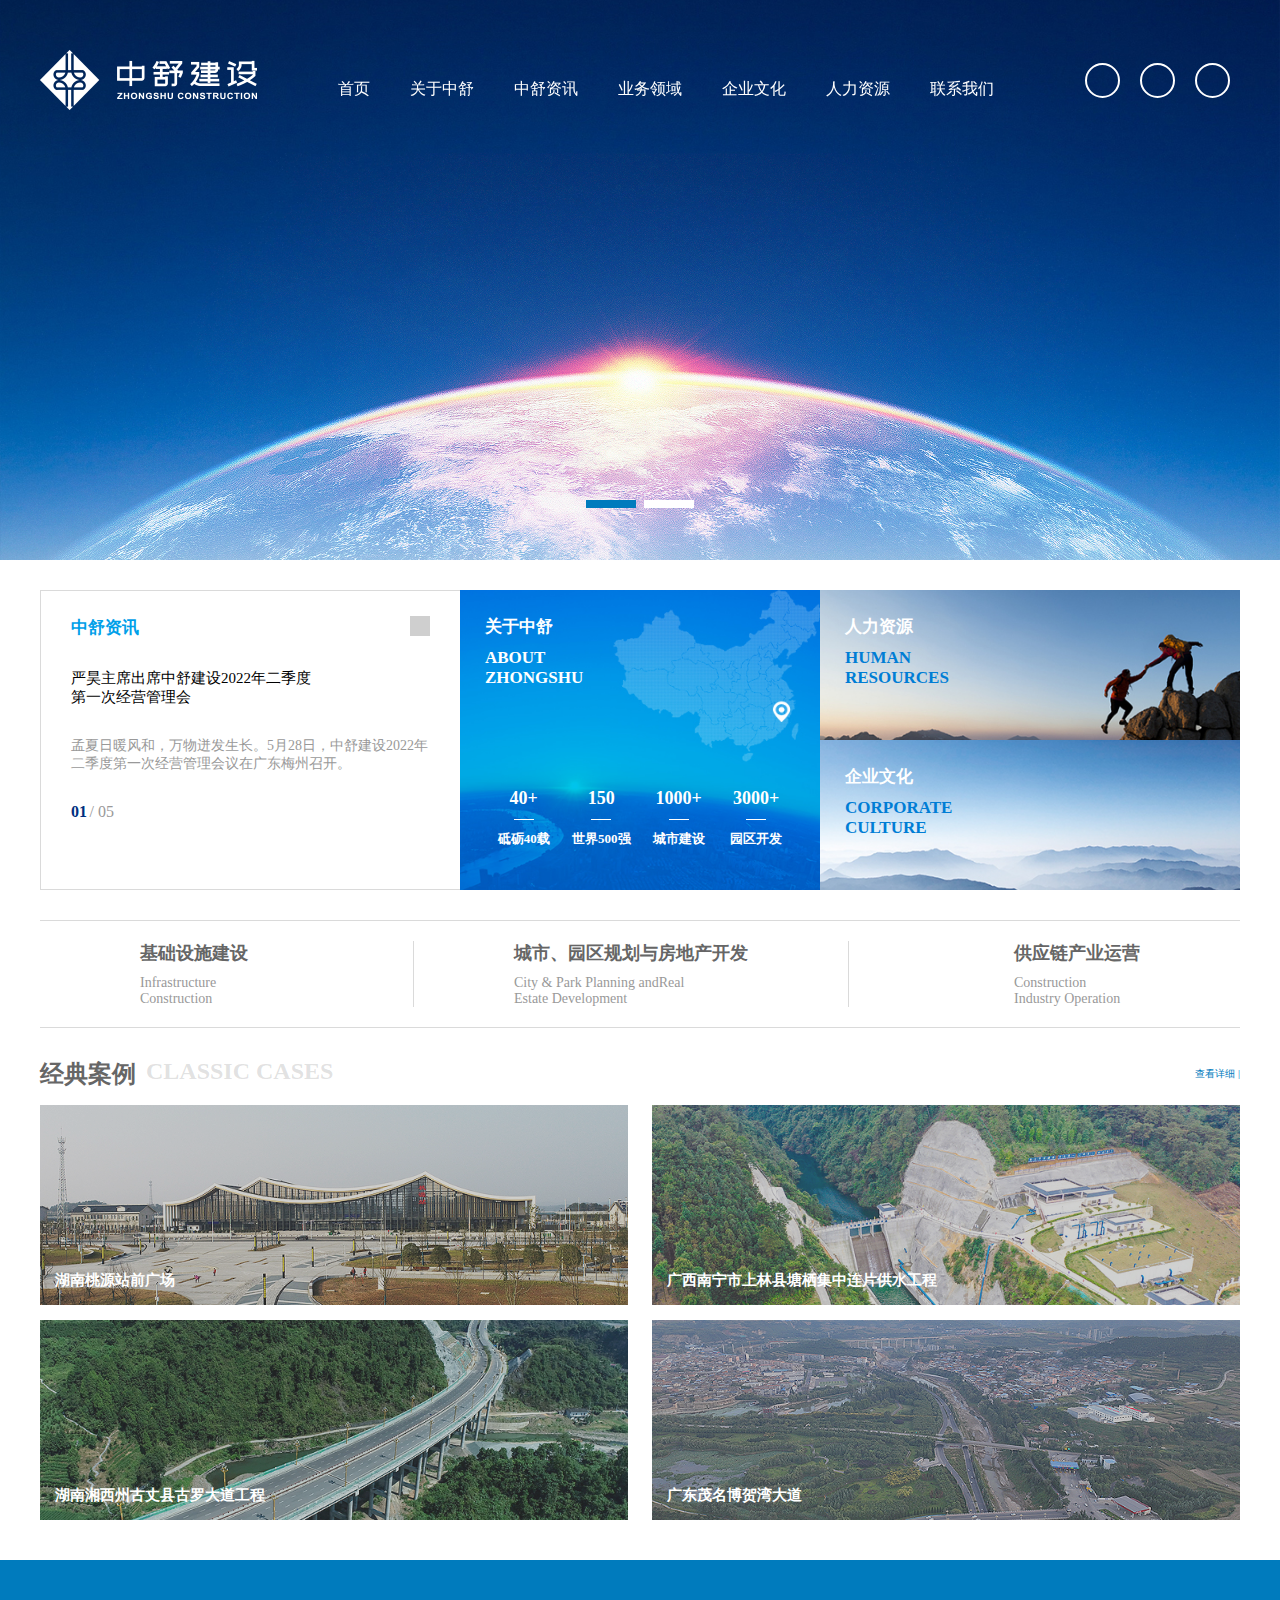
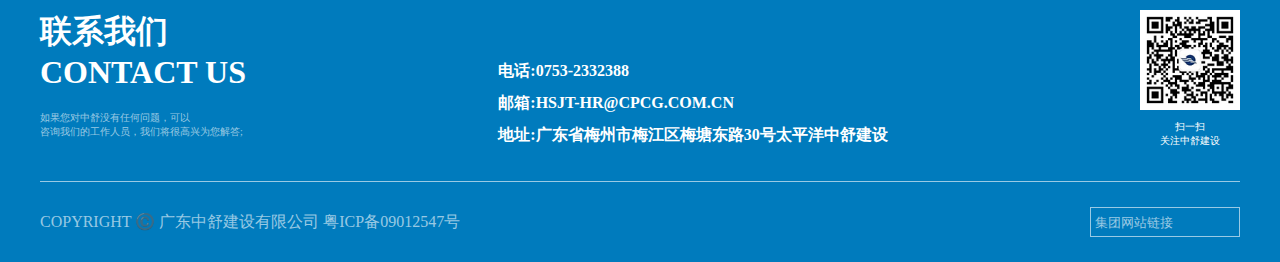
<file: index.html>
<!DOCTYPE html>
<html lang="en">

<head>
    <meta charset="UTF-8">
    <meta http-equiv="X-UA-Compatible" content="IE=edge">
    <meta name="viewport" content="width=device-width, initial-scale=1.0">
    <title>中舒建设</title>
    <link rel="stylesheet" href="./css/reset.css">
    <link rel="stylesheet" href="./css/common.css">
    <link rel="stylesheet" href="./css/index.css">
    <link rel="stylesheet"
        href="https://at.alicdn.com/t/c/font_3851255_aej3rfcefcs.css?spm=a313x.7781069.1998910419.53&file=font_3851255_aej3rfcefcs.css">
    <link rel="stylesheet" href="./css/swiper-bundle.min.css">
    <style>
        .swiper {
            width: 100%;
            height: 100%;
        }

        .swiper-slide {
            text-align: center;
            font-size: 18px;
            background: #fff;
            /* Center slide text vertically */
            display: -webkit-box;
            display: -ms-flexbox;
            display: -webkit-flex;
            display: flex;
            -webkit-box-pack: center;
            -ms-flex-pack: center;
            -webkit-justify-content: center;
            justify-content: center;
            -webkit-box-align: center;
            -ms-flex-align: center;
            -webkit-align-items: center;
            align-items: center;
        }

        .swiper-slide img {
            display: block;
            width: 100%;
            height: 100%;
            object-fit: cover;
        }
        .swiper-pagination-bullet{
            border-radius: 0;
            width: 5rem;
            height: 0.8rem;
            background-color: #fff;
            opacity: 1;
        }
        .swiper-pagination-bullet-active{
            background-color: #007bbd;
        }
        .swiper-horizontal>.swiper-pagination-bullets, .swiper-pagination-bullets.swiper-pagination-horizontal, .swiper-pagination-custom, .swiper-pagination-fraction{
            bottom: 50px;
        }
    </style>
</head>

<body>
    <header class="header-section">
        <div class="container">
            <div class="header">
                <div class="logo">
                    <h1>
                        <a href="index.html">
                            <img src="./images/logo.png" alt="">
                        </a>
                    </h1>
                </div>
                <ul class="nav">
                    <li><a href="index.html">首页</a></li>
                    <li><a href="about.html">关于中舒</a></li>
                    <li><a href="news.html">中舒资讯</a></li>
                    <li><a href="bussiness.html">业务领域</a></li>
                    <li><a href="culture.html">企业文化</a></li>
                    <li><a href="human.html">人力资源</a></li>
                    <li><a href="contact.html">联系我们</a></li>
                </ul>
                <div class="headerIcons">
                    <div class="headerIcon">
                        <span class="iconfont icon-sousuo header_search"></span>
                    </div>
                    <div class="headerIcon">
                        <span class="iconfont icon-youxiang header_youxiang"></span>
                    </div>
                    <div class="headerIcon">
                        <span class="iconfont icon-yingwen header_yingyu"></span>
                    </div>
                </div>
            </div>
        </div>
    </header>

    <section class="banner-section">
        <div class="banner">
            <div class="swiper mySwiper">
                <div class="swiper-wrapper">
                    <div class="swiper-slide">
                        <img src="./images/index/swiper_01.jpg" alt="">
                    </div>
                    <div class="swiper-slide">
                        <img src="./images/index/swiper_02.jpg" alt="">
                    </div>
                </div>
                <div class="swiper-pagination"></div>
            </div>
        </div>
    </section>

    <section class="consult-section">
        <div class="container">
            <div class="consult">
                <div class="consult-lf">
                    <div class="consult-lf-title">
                        <h3>中舒资讯</h3>
                        <span class="iconfont icon-jia"></span>
                    </div>
                    <div class="consult-lf-content">
                        <h4>严昊主席出席中舒建设2022年二季度第一次经营管理会</h4>
                        <p>孟夏日暖风和，万物迸发生长。5月28日，中舒建设2022年二季度第一次经营管理会议在广东梅州召开。</p>
                    </div>
                    <div class="consult-lf-pagenation">
                        <span class="page-dec iconfont icon-icon_right_arrow">
                        </span>
                        <i class="currentPage">01</i>
                        <i class="totalPage">/ 05</i>
                        <span class="page-add iconfont icon-icon_left_arrow">
                        </span>
                    </div>
                </div>
                <div class="consult-ct">
                    <h3 class="consult-ct-title">
                        关于中舒
                    </h3>
                    <h3 class="consult-ct-tilte-en">
                        about <br> zhongshu
                    </h3>
                    <div class="consult-ct-nums">
                        <div class="consult-ct-num1 consult-ct-num">
                            <p>40+</p>
                            <div class="consult-line"></div>
                            <span>砥砺40载</span>
                        </div>
                        <div class="consult-ct-num2 consult-ct-num">
                            <p>150</p>
                            <div class="consult-line"></div>
                            <span>世界500强</span>
                        </div>
                        <div class="consult-ct-num3 consult-ct-num">
                            <p>1000+</p>
                            <div class="consult-line">

                            </div>
                            <span>
                                城市建设
                            </span>
                        </div>
                        <div class="consult-ct-num4 consult-ct-num">
                            <p>3000+</p>
                            <div class="consult-line"></div>
                            <span>园区开发</span>
                        </div>
                    </div>
                </div>
                <div class="consult-rt">
                    <div class="consult-rt-human">
                        <h3 class="consult-rt-title">人力资源</h3>
                        <h3 class="consult-rt-title-en">human <br> resources</h3>
                    </div>
                    <div class="consult-rt-culture">
                        <h3 class="consult-rt-title">企业文化</h3>
                        <h3 class="consult-rt-title-en">corporate <br> culture</h3>
                    </div>
                </div>
            </div>
        </div>
    </section>

    <section class="ability-section">
        <div class="container">
            <div class="ability">
                <div class="ability-item">
                    <div class="ability-info">
                        <h5>基础设施建设</h5>
                        <p>Infrastructure <br>
                        Construction</p>
                    </div>
                </div>
                <div class="ability-item">
                    <div class="ability-info">
                        <h5>城市、园区规划与房地产开发</h5>
                        <p>City & Park Planning andReal <br>
                            Estate Development</p>
                    </div>
                </div>
                <div class="ability-item">
                    <div class="ability-info">
                        <h5>供应链产业运营</h5>
                        <p>Construction <br>
                            Industry Operation</p>
                    </div>
                </div>
            </div>
        </div>
    </section>

    <section class="case-section">
        <div class="container">
            <div class="case">
                <div class="case-hd">
                    <div class="case-hd-title">
                        <h2 class="case-hd-title-ch">经典案例</h2>
                        <h2 class="case-hd-title-en">classic cases</h2>
                    </div>
                    <div class="case-hd-detail">
                        查看详细 | <span class="iconfont icon-youjiantou-"></span>
                    </div>
                </div>
                <div class="case-con">
                    <div class="case-item">
                        <a href="#">
                            <img src="./images/index/case_02.jpg" alt="">
                            <div class="mask"></div>
                            <h4>湖南桃源站前广场</h4>
                        </a>
                    </div>
                    <div class="case-item">
                        <a href="#">
                            <img src="./images/index/case_04.jpg" alt="">
                            <div class="mask"></div>
                            <h4>广西南宁市上林县塘栖集中连片供水工程</h4>
                        </a>
                    </div>
                    <div class="case-item">
                        <a href="#">
                            <img src="./images/index/case_01.jpg" alt="">
                            <div class="mask"></div>
                            <h4>湖南湘西州古丈县古罗大道工程</h4>
                        </a>
                    </div>
                    <div class="case-item">
                        <a href="#">
                            <img src="./images/index/case_03.jpg" alt="">
                            <div class="mask"></div>
                            <h4>广东茂名博贺湾大道</h4>
                        </a>
                    </div>
                </div>
            </div>
        </div>
    </section>

    <footer class="footer-section">
        <div class="container">
            <div class="footer">
                <div class="footer-lf">
                    <h2 class="contact-ch">联系我们</h2>
                    <h2 class="contact-en">contact us</h2>
                    <p>如果您对中舒没有任何问题，可以 <br> 咨询我们的工作人员，我们将很高兴为您解答;</p>
                </div>
                <div class="footer-ct">
                    <p>电话:0753-2332388</p>
                    <p>邮箱:HSJT-HR@CPCG.COM.CN</p>
                    <p>地址:广东省梅州市梅江区梅塘东路30号太平洋中舒建设</p>
                </div>
                <div class="footer-rt">
                    <div class="erweicode">
                        <img src="./images/erweicode.jpg" alt="">
                        <p>扫一扫 <br>
                            关注中舒建设
                        </p>
                    </div>
                </div>
            </div>
            <div class="copyright">
                <p>COPYRIGHT ©️ 广东中舒建设有限公司 粤ICP备09012547号</p>
                <div class="links">
                    <input type="text" placeholder="集团网站链接">
                    <span class="iconfont icon-xiangxia"></span>
                </div>
            </div>
        </div>
    </footer>


    <script src="./js/jquery.min.js"></script>
    <script src="./js/swiper-bundle.min.js"></script>
    <script src="./js/index.js"></script>
    <script>
        var swiper = new Swiper(".mySwiper", {
            pagination: {
                el: ".swiper-pagination",
                clickable :true,
            },
        });
    </script>
</body>

</html>
</file>
<file: css/common.css>
.container {
    position: relative;
    width: 1200px;
    margin: 0 auto;
}

:root {
    --mainColor: #007bbd;
}
html {
    font-size: 62.5%;
    overflow-x: hidden;
    scroll-behavior: smooth;
}
body {
    overflow-x: hidden;
}

.header{
    position: absolute;
    top: 0;
    left: 0;
    z-index: 999;
    display: flex;
    justify-content: space-between;
    align-items: center;
    width: 100%;
    padding-top: 5rem;
}

.nav{
    display: flex;
    align-items: flex-end;
    height: 4rem;
}
.nav li{
    margin: 0 2rem;
}
.nav li a{
    font-size: 1.6rem;
}

.headerIcons{
    display: flex;
}
.headerIcon{
    display: flex;
    justify-content: center;
    align-items: center;
    width: 3.5rem;
    height: 3.5rem;
    border: 0.2rem solid #fff;
    border-radius: 50%;
    margin: 0 1rem;
}
.headerIcon span{
    cursor: pointer;
    color: #fff;
}
.headerIcon .header_search{
    font-size: 2.2rem;
}
.headerIcon .header_yingyu{
    font-size: 2.8rem;
}
.headerIcon .header_youxiang{
    font-size: 2rem;
}


.footer-section{
    margin-top: 4rem;
    width: 100%;
    padding-top: 5rem;
    background-color: var(--mainColor);
}
.footer{
    display: flex;
    justify-content: space-between;
    padding-bottom: 3rem;
    border-bottom: .0625rem solid rgba(255, 255, 255, 0.6);
}
.contact-ch{
    font-size: 3.2rem;
    color: #fff;
}
.contact-en{
    font-size: 3.2rem;
    color: #fff;
    text-transform: uppercase;
}
.footer-lf p{
    margin-top: 2rem;
    color: rgba(255, 255, 255, 0.6);
}

.footer-ct{
    padding-top: 4.5rem;
}
.footer-ct p{
    color: #fff;
    font-size: 1.6rem;
    line-height: 2;
    font-weight: bolder;
}
.erweicode{
    display: flex;
    flex-direction: column;
    align-items: center;
}
.erweicode img{
    width: 10rem;
    height: 10rem;
}
.erweicode p{
    text-align: center;
    margin-top: 1rem;
    color: #fff;
}
.copyright{
    display: flex;
    justify-content: space-between;
    align-items: center;
    height: 8rem;
}
.copyright p{
    font-size: 1.6rem;
    color: rgba(255, 255, 255, 0.6);
}
.links{
    position: relative;
    width: 15rem;
    height: 3rem;
    border: .0625rem solid rgba(255, 255, 255, 0.6);
    position: relative;
}
.links input{
    width: 100%;
    height: 100%;
    background-color: transparent;
    border: 0;
    color: rgba(255, 255, 255, 0.6);
    padding-left: 0.4rem;
}
.links input::placeholder{
    color: rgba(255, 255, 255, 0.6);
}
.links span{
    cursor: pointer;
    position: absolute;
    top: 50%;
    right: 1rem;
    font-size: 0.8rem;
    transform: translateY(-50%);
    color: #fff;
}

@media screen and (max-width: 991px) {
    html {
      font-size: 55%;
    }
}
  @media screen and (max-width: 500px) {
    html {
      font-size: 50%;
    }
}
@media screen and (max-width: 420px) {
    html {
      font-size: 45%;
    }
}
</file>
<file: css/index.css>
:root {
    --mainColor: #007bbd;
}

.banner{
    height: 56rem;
}

.consult-section{
    margin: 3rem 0;
}
.consult{
    display: flex;
    justify-content: space-between;
}
.consult > div{
    height: 30rem;
}
.consult-lf{
    width: 35%;
    border: 1px solid #dadada;
    border-right: 0;
    padding: 2.5rem 3rem;
}
.consult-lf-title{
    display: flex;
    justify-content: space-between;
}
.consult-lf-title h3{
    font-size: 1.7rem;
    color: #00a0e9;
}
.consult-lf-title span{
    cursor: pointer;
    font-size: 1.4rem;
    display: flex;
    justify-content: center;
    align-items: center;
    width: 2rem;
    height: 2rem;
    color: #fff;
    background-color: #cfcfcf;
}
.consult-lf-content h4{
    width: 25rem;
    font-size: 1.5rem;
    margin: 3rem 0;
    font-weight: normal;
}
.consult-lf-content p{
    font-size: 1.4rem;
    color: #999;
}
.page-dec,.page-add{
    cursor: pointer;
    font-weight: bolder;
    color: #686868;
}
.currentPage{
    color: #002f80;
    font-weight: bolder;
    font-size: 1.6rem;
}
.totalPage{
    color: #999;
    font-size: 1.6rem;
}
.consult-lf-pagenation{
    margin-top: 3rem;
}

.consult-ct{
    width: 30%;
    background: url(../images/index/consult-ct.jpg) no-repeat;
    background-size: cover;
    padding: 2.5rem;
}
.consult-ct-title{
    font-size: 1.7rem;
    color: #fff;
}
.consult-ct-tilte-en{
    font-size: 1.7rem;
    color: #fff;
    text-transform: uppercase;
    margin-top: 1rem;
}
.consult-ct-nums{
    display: flex;
    justify-content: space-between;
    margin-top: 10rem;
    color: #fff;
}
.consult-ct-num{
    display: flex;
    flex-direction: column;
    align-items: center;
    width: 25%;
}
.consult-ct-num p{
    font-size: 1.8rem;
    font-weight: bolder;
}
.consult-line{
    width: 2rem;
    height: 0.1rem;
    margin: 1rem 0;
    background-color: #fff;
}
.consult-ct-num span{
    font-size: 1.3rem;
    font-weight: bolder;
}

.consult-rt{
    width: 35%;
}
.consult-rt-human{
    cursor: pointer;
    padding: 2.5rem;
    width: 100%;
    height: 50%;
    background: url(../images/index/consult-rt1.jpg) no-repeat;
    background-size: cover;
}
.consult-rt-culture{
    cursor: pointer;
    padding: 2.5rem;
    width: 100%;
    height: 50%;
    background: url(../images/index/consult-rt2.jpg);
    background-size: cover;
}
.consult-rt-title{
    font-size: 1.7rem;
    color: #fff;
}
.consult-rt-title-en{
    font-size: 1.7rem;
    color: #007dd5;
    text-transform: uppercase;
    margin-top: 1rem;
}



.ability-section{
    margin: 3rem 0;
}
.ability{
    display: flex;
    justify-content: space-between;
    padding: 2rem 0;
    border-top: .0625rem solid #dadada;
    border-bottom: .0625rem solid #dadada;
}
.ability-item{
    padding: 0 10rem;
}
.ability-item:nth-child(2){
    border-left: .0625rem solid #dadada;
    border-right: .0625rem solid #dadada;
}
.ability-info h5{
    font-size: 1.8rem;
    color: #666;
}
.ability-info p{
    color: #999;
    font-size: 1.4rem;
    margin-top: 1rem;
}


.case-hd{
    display: flex;
    justify-content: space-between;
    align-items: center;
}
.case-hd-title{
    display: flex;
}
.case-hd-title-ch{
    font-size: 2.4rem;
    color: #666;
}
.case-hd-title-en{
    font-size: 2.4rem;
    color: rgba(102, 102, 102,0.2);
    text-transform: uppercase;
    margin-left: 1rem;
}
.case-hd-detail{
    cursor: pointer;
    color: #007bbd;
}
.case-con{
    display: flex;
    justify-content: space-between;
    flex-wrap: wrap;
}
.case-item{
    position: relative;
    cursor: pointer;
    width: 49%;
    height: 20rem;
    margin-top: 1.5rem;
}
.case-item img{
    width: 100%;
    height: 100%;
    object-fit: cover;
}
.case-item .mask{
    position: absolute;
    top: 0;
    left: 0;
    width: 100%;
    height: 100%;
    background-color: rgba(102, 102, 102,0.3);
}
.case-item h4{
    position: absolute;
    bottom: 1.5rem;
    left: 1.5rem;
    color: #fff;
    font-size: 1.5rem;
}
</file>
